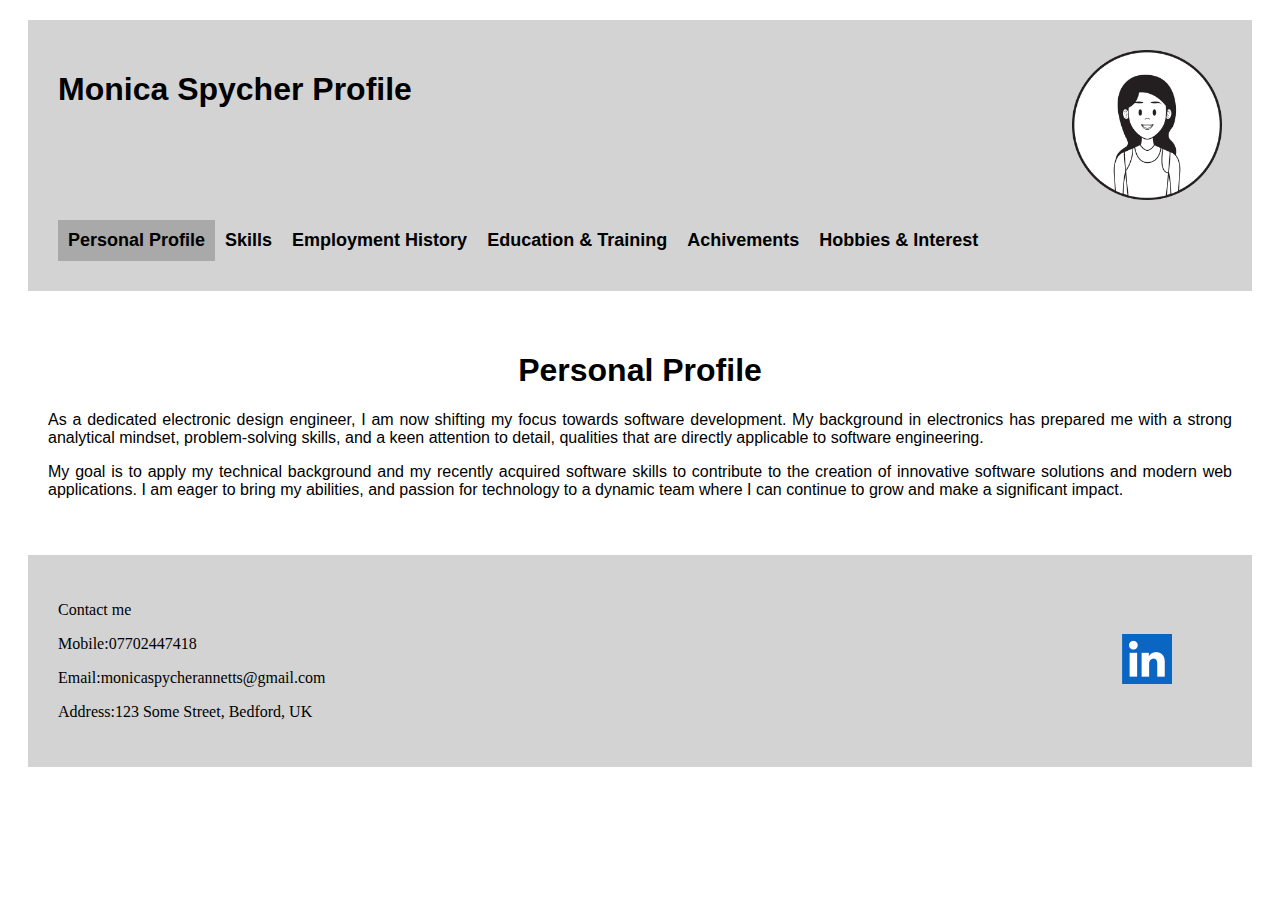
<file: index.html>
<!DOCTYPE html>
<html>
	<head>
		<title>Monica Spycher - Personal Profile</title>
		<link rel="icon" href="images/favicon.ico">
		<meta charset="utf-8">
 		<link rel="stylesheet"  href="css/main.css"> 
 		<meta name="description" content="Monica Spyher's Resume">
		<meta name="keywords" content="Monica Spycher, Profile, Work Expirience,CV">
		<meta name="author" content="Monica Spycher-Annetts">
	</head>
	<body>
		<!-- Top Section -->
		<div class="header"> 
		  <!-- container to wrap for flex property -->
			<div class="container">
				<h1 >Monica Spycher Profile </h1>
				<img id="profile" src="images/picture.png" width="150" alt="profile picture" />
			</div>
			<div class="menu">
				<ol>
					<li class="nav" id="active"><a class="hover" href="index.html" style="text-decoration:none;">Personal Profile</a></li>
					<li class="nav"><a class="hover" href="Public/skills.html"style="text-decoration:none;">Skills</a></li>
					<li class="nav"><a class="hover" href="Public/employmenthistory.html"style="text-decoration:none;">Employment History</a></li>
					<li class="nav"><a class="hover" href="Public/educationandtraining.html"style="text-decoration:none;">Education & Training</a></li>
					<li class="nav"><a class="hover" href="Public/achivements.html"style="text-decoration:none;">Achivements</a></li>
				    <li class="nav"><a class="hover" href="Public/hobbies.html"style="text-decoration:none;">Hobbies & Interest</a></li>
				</ol>
			</div>			
		</div>

		<!-- Main body -->
		<div class="main">
			<!-- Personal profile-->
			<div>
				<h1 class="titlemain">Personal Profile</h1>
				<p>As a dedicated electronic design engineer, I am now shifting my focus towards software development. My background in electronics has prepared me with a strong analytical mindset, problem-solving skills, and a keen attention to detail, qualities that are directly applicable to software engineering. </p>
				<p>My goal is to apply my technical background and my recently acquired software skills to contribute to the creation of innovative software solutions and modern web applications. I am eager to bring my abilities, and passion for technology to a dynamic team where I can continue to grow and make a significant impact.</p>
			</div>	
		</div>	


		<!-- Footer section -->
		<div class="footer">
			<!-- container to wrap for flex property -->
			<div class="container">

				<div class="contact">
					<p>Contact me</p>
					<p>Mobile:07702447418</p>
					<p>Email:monicaspycherannetts@gmail.com</p>
					<p>Address:123 Some Street, Bedford, UK</p>
				</div>
				<a style=" align-self: center; width: 100px;" href="https://www.linkedin.com/in/monica-spycher/"><img alt="Linkedin logo"style=" width: 50%;"src="images/linkedin.png"></a>
			</div>	
		</div>	
	</body>
</html>
</file>
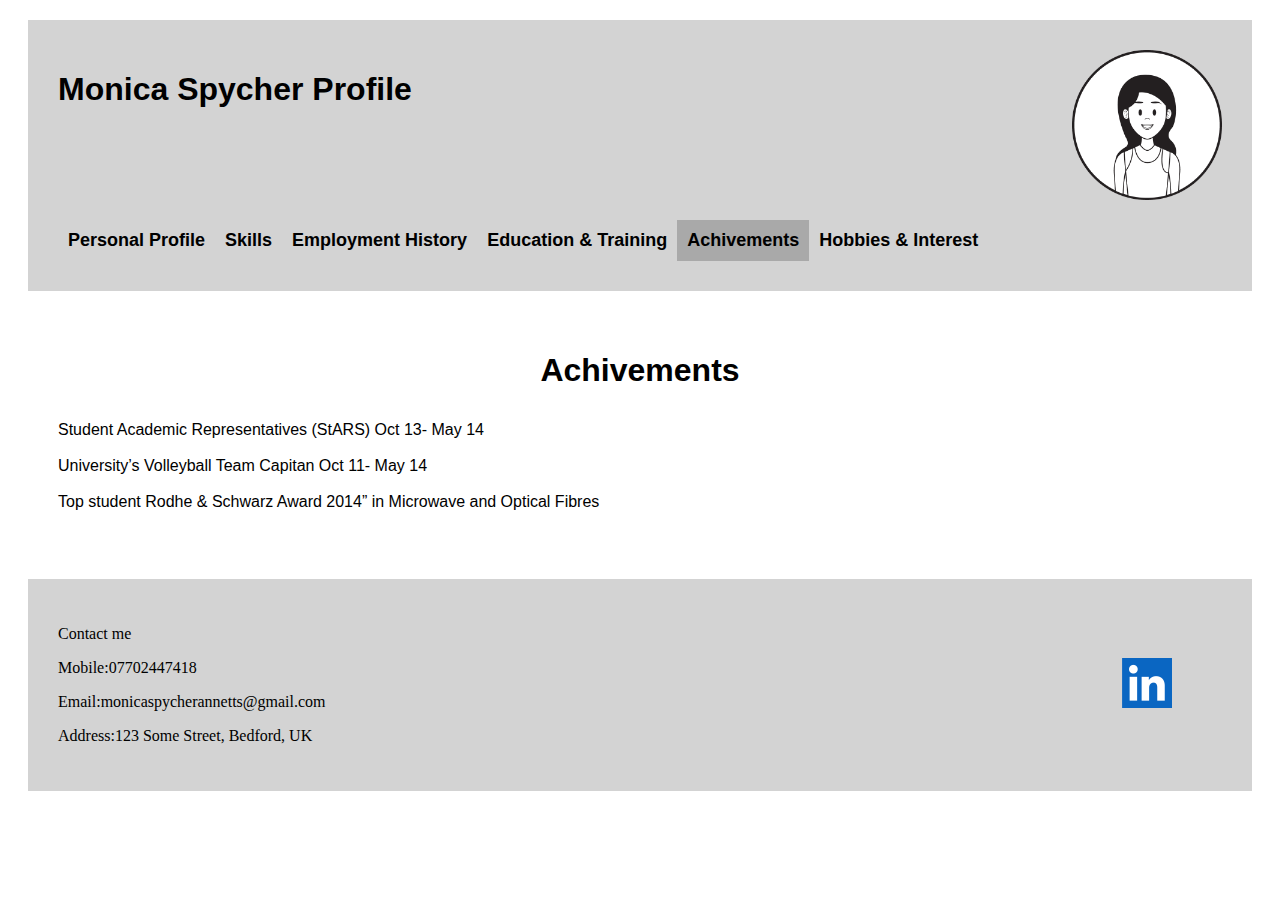
<file: Public/achivements.html>
<!DOCTYPE html>
<html>
	<head>
		<title>Monica Spycher - Personal Profile</title>
		<link rel="icon" href="../images/favicon.ico">
		<meta charset="utf-8">
 		<link rel="stylesheet"  href="../css/main.css"> 
 		<meta name="description" content="Monica Spyher's Resume">
		<meta name="keywords" content="Monica Spycher, Profile, Work Expirience,CV">
		<meta name="author" content="Monica Spycher-Annetts">
	</head>
	
	<body>
		<!-- Top Section -->
		<div class="header"> 
			<!-- container to wrap for flex property -->
			<div class="container">
				<h1 >Monica Spycher Profile </h1>
				<img id="profile" src="../images/picture.png" width="150" alt="profile picture" />
			</div>
			<div class="menu">
				<ol>
					<li class="nav"><a class="hover" href="../index.html" style="text-decoration:none;">Personal Profile</a></li>
					<li class="nav"><a class="hover" href="skills.html"style="text-decoration:none;">Skills</a></li>
					<li class="nav"><a class="hover" href="employmenthistory.html"style="text-decoration:none;">Employment History</a></li>
					<li class="nav"><a class="hover" href="educationandtraining.html"style="text-decoration:none;">Education & Training</a></li>
					<li class="nav" id="active"><a class="hover" href="achivements.html"style="text-decoration:none;">Achivements</a></li>	
				    <li class="nav"><a class="hover" href="hobbies.html"style="text-decoration:none;">Hobbies & Interest</a></li>
				</ol>
			</div>			
		</div>

		<!-- Main body -->
		<div class="main">
			<!-- Achivements-->
			<div>
				<h1 class="titlemain">Achivements</h1>
				<ol>
					<li>Student Academic Representatives (StARS) Oct 13- May 14</li><br>
					<li>University’s Volleyball Team Capitan Oct 11- May 14</li><br>
					<li>Top student Rodhe & Schwarz Award 2014” in Microwave and Optical Fibres</li><br>
				</ol>
			</div>
		</div>	

		<!-- Footer section -->
		<div class="footer">
			<!-- container to wrap for flex property -->
			<div class="container">
			<div class="contact">
				<p>Contact me</p>
				<p>Mobile:07702447418</p>
				<p>Email:monicaspycherannetts@gmail.com</p>
				<p>Address:123 Some Street, Bedford, UK</p>
			</div>
				<a style=" align-self: center; width: 100px;" href="https://www.linkedin.com/in/monica-spycher/"><img alt="Linkedin logo"style=" width: 50%;"src="../images/linkedin.png"></a>
			</div>
		</div>	
	</body>
</html>
</file>
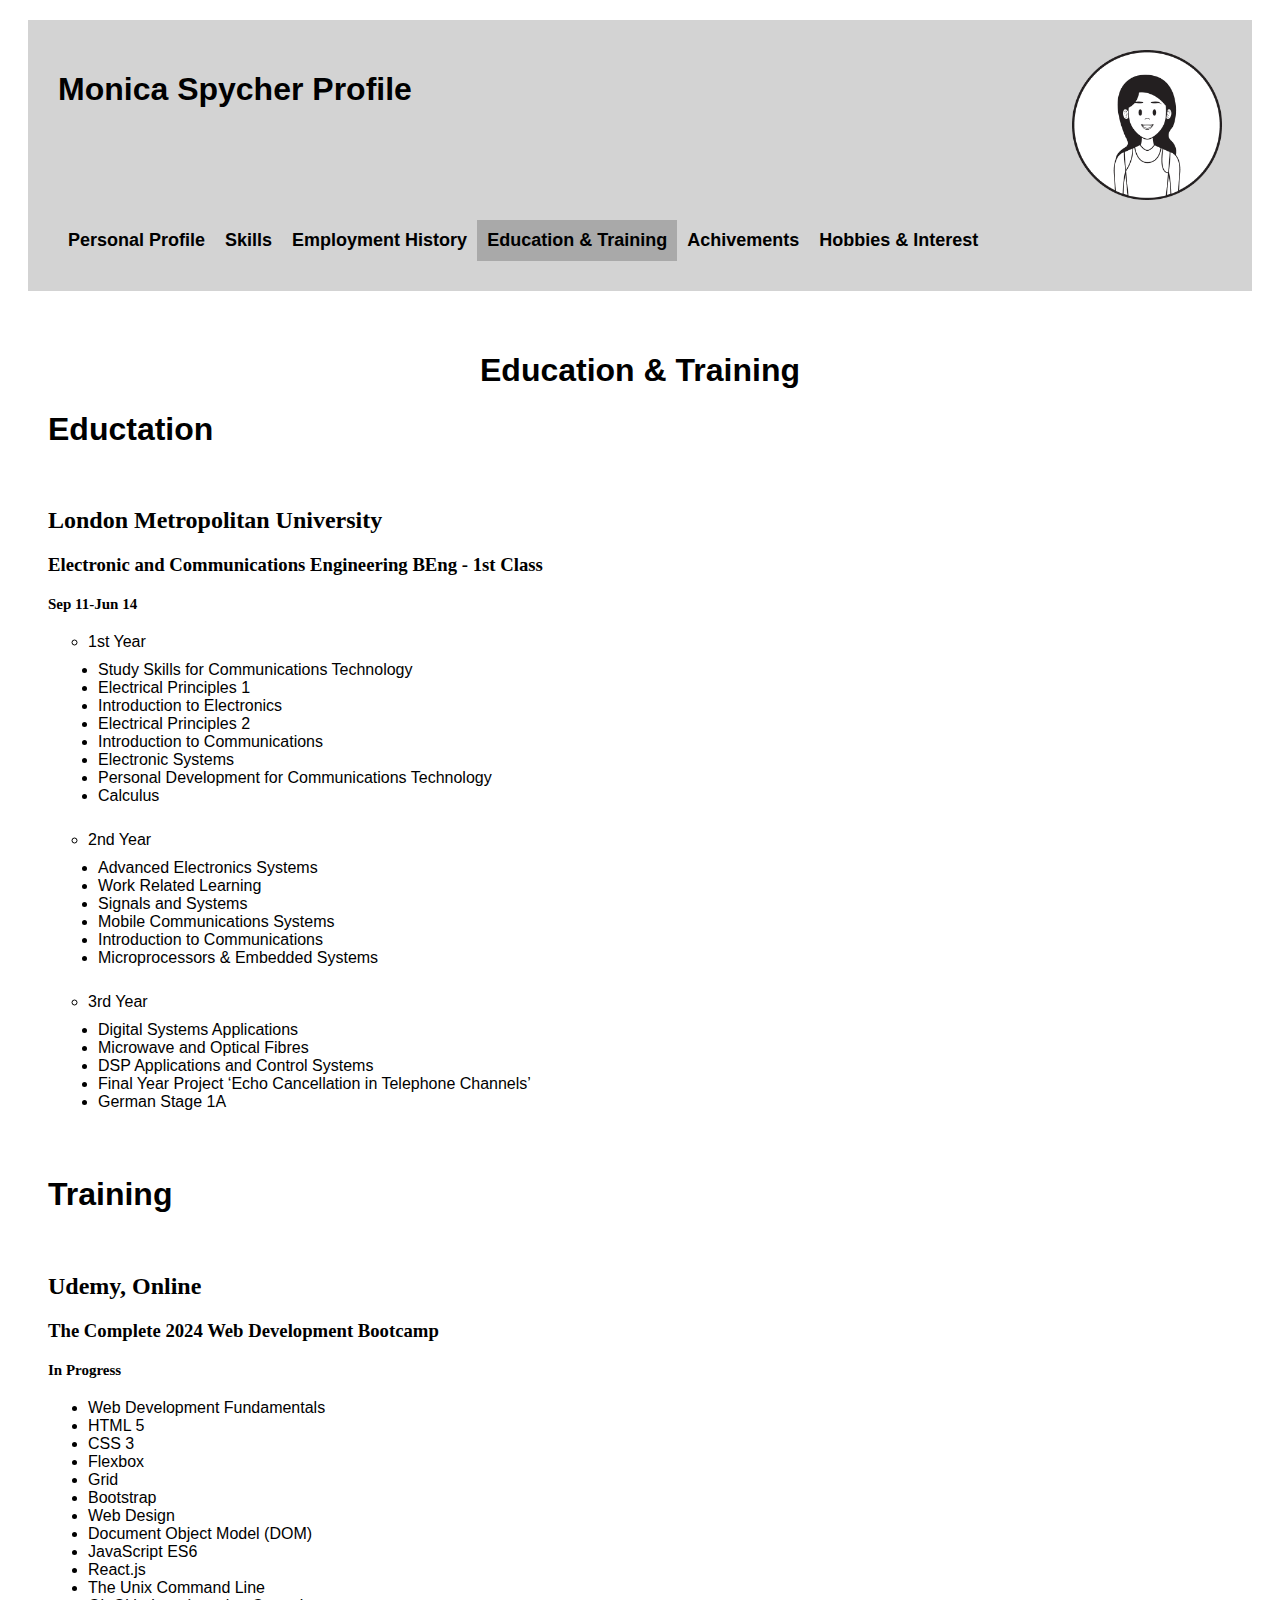
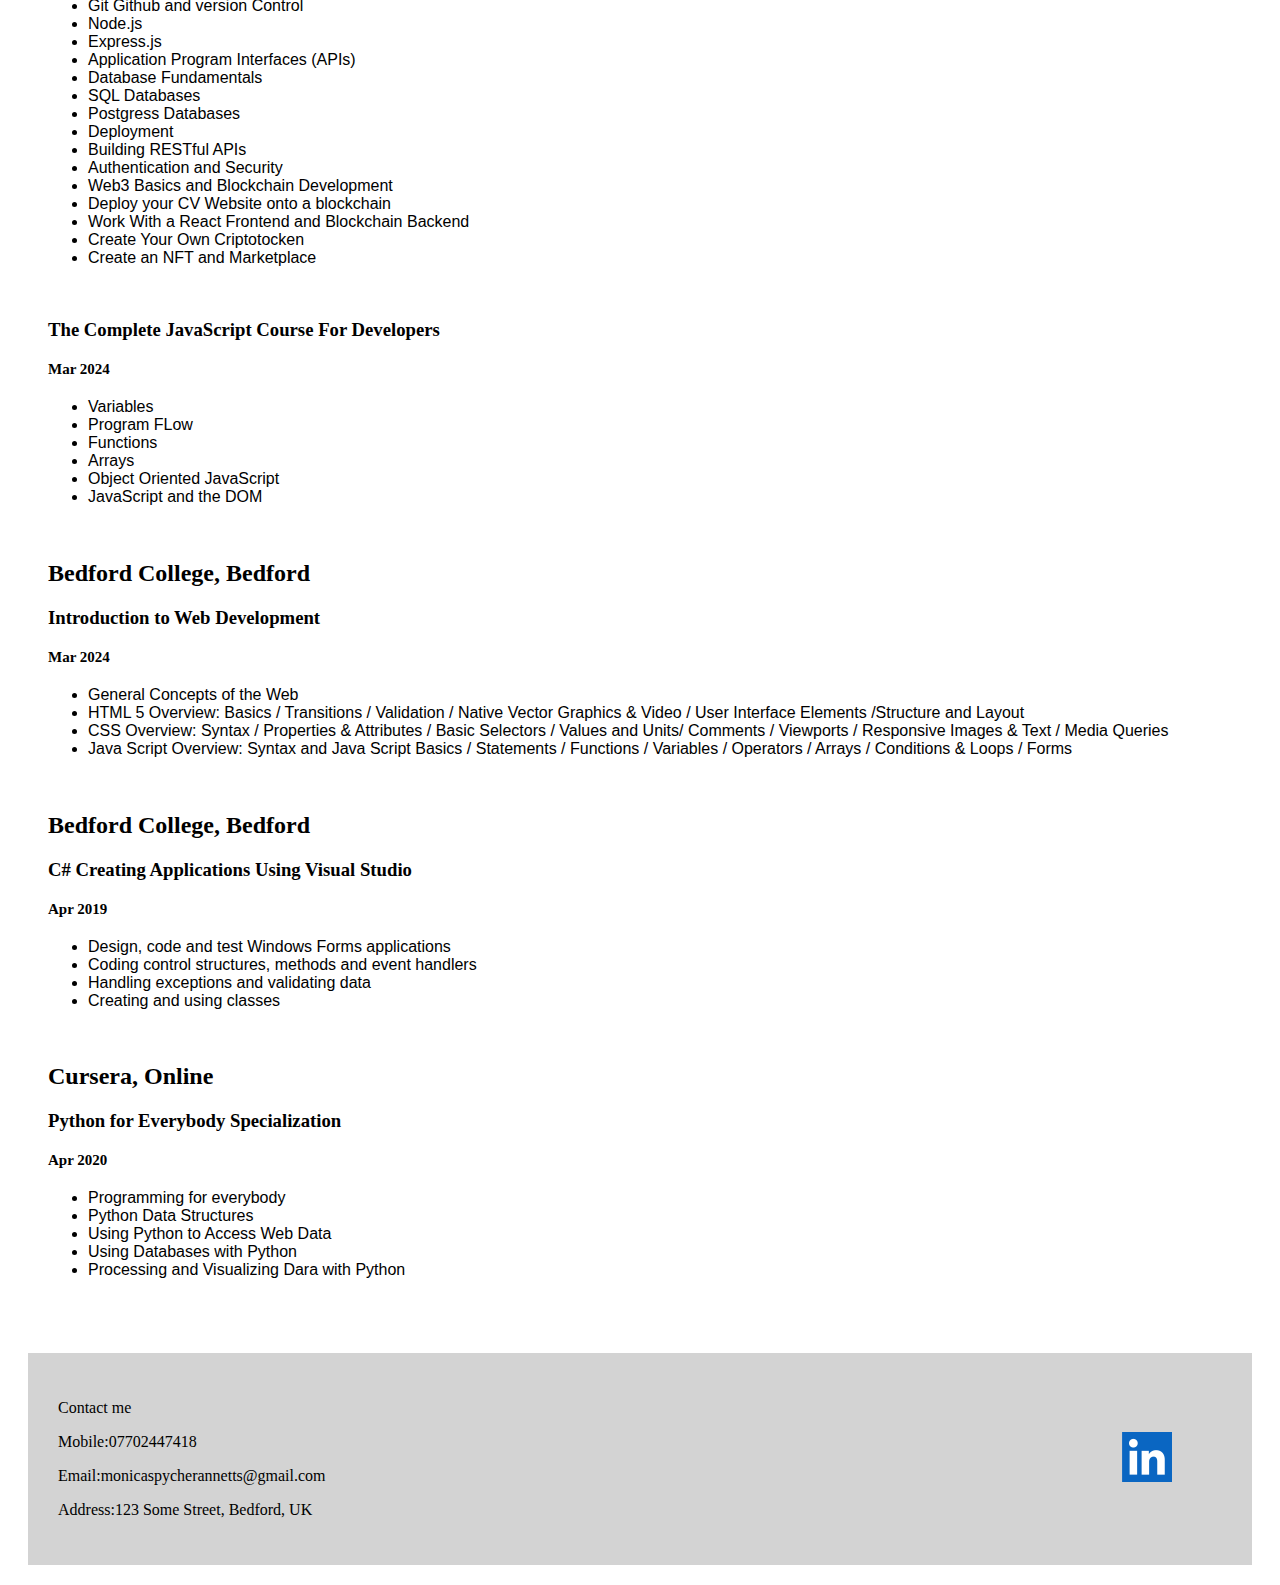
<file: Public/educationandtraining.html>
<!DOCTYPE html>
<html>
	<head>
		<title>Monica Spycher - Personal Profile</title>
		<link rel="icon" href="images/favicon.ico">
		<meta charset="utf-8">
 		<link rel="stylesheet"  href="../css/main.css"> 
 		<meta name="description" content="Monica Spyher's Resume">
		<meta name="keywords" content="Monica Spycher, Profile, Work Expirience,CV">
		<meta name="author" content="Monica Spycher-Annetts">
	</head>
	
	<body>
		<!-- Top Section -->
		<div class="header"> 
			<!-- container to wrap for flex property -->
			<div class="container">
				<h1 >Monica Spycher Profile </h1>
				<img id="profile" src="../images/picture.png" width="150" alt="profile picture" />
			</div>
			<div class="menu">
				<ol>
					<li class="nav"><a class="hover" href="../index.html" style="text-decoration:none;">Personal Profile</a></li>
					<li class="nav"><a class="hover" href="skills.html"style="text-decoration:none;">Skills</a></li>
					<li class="nav"><a class="hover" href="employmenthistory.html"style="text-decoration:none;">Employment History</a></li>
					<li class="nav" id="active"><a class="hover" href="educationandtraining.html"style="text-decoration:none;">Education & Training</a></li>
					<li class="nav"><a class="hover" href="achivements.html"style="text-decoration:none;">Achivements</a></li>
				    <li class="nav"><a class="hover" href="hobbies.html"style="text-decoration:none;">Hobbies & Interest</a></li>
				</ol>
			</div>			
		</div>

		<!-- Main body -->
		<div class="main">
			<!-- Education & Training-->
			<div>
				<h1 class="titlemain">Education & Training</h1>
				<!-- University -->
				<h1>Eductation</h1>
				<br>
				<div>
					<h2>London Metropolitan University</h2>
					<h3>Electronic and Communications Engineering BEng - 1st Class</h3>
					<h4>Sep 11-Jun 14</h4>
					<ul>
						<li style="list-style:circle;">1st Year</li>
						<ol style="list-style:disc;">
							<li>Study Skills for Communications Technology</li>
							<li>Electrical Principles 1	</li>
							<li>Introduction to Electronics</li>
							<li>Electrical Principles 2	</li>
							<li>Introduction to Communications</li>
							<li>Electronic Systems</li>
							<li>Personal Development for Communications Technology</li>
							<li>Calculus </li>
						</ol>
					</ul>
					<ul>
						<li style="list-style:circle;">2nd Year</li>
						<ol style="list-style:disc;">
							<li>Advanced Electronics Systems</li>
							<li>Work Related Learning</li>
							<li>Signals and Systems	</li>
							<li>Mobile Communications Systems</li>
							<li>Introduction to Communications</li>
							<li>Microprocessors & Embedded Systems</li>
						</ol>
					</ul>
					<ul>
						<li style="list-style:circle;">3rd Year</li>
						<ol style="list-style:disc;">
							<li>Digital Systems Applications</li>
							<li>Microwave and Optical Fibres</li>
							<li>DSP Applications and Control Systems</li>
							<li>Final Year Project	‘Echo Cancellation in Telephone Channels’</li>
							<li>German Stage 1A	</li>
						</ol>
					</ul>
					<br>
				</div>
			</div>
				<!-- Courses  -->
				<h1>Training</h1>
				<br>
				<div>
					<h2>Udemy, Online</h2>
					<h3>The Complete 2024 Web Development Bootcamp </h3>
					<h4>In Progress</h4>
					<ul>
						<li>Web Development Fundamentals</li>
						<li>HTML 5</li>
						<li>CSS 3</li>
						<li>Flexbox</li>
						<li>Grid</li>
						<li>Bootstrap</li>
						<li>Web Design</li>
						<li>Document Object Model (DOM)</li>
						<li>JavaScript ES6</li>
						<li>React.js</li>
						<li>The Unix Command Line</li>
						<li>Git Github and version Control</li>
						<li>Node.js</li>
						<li>Express.js</li>
						<li>Application Program Interfaces (APIs)</li>
						<li>Database Fundamentals</li>
						<li>SQL Databases</li>
						<li>Postgress Databases</li>
						<li>Deployment</li>
						<li>Building RESTful APIs</li>
						<li>Authentication and Security</li>
						<li>Web3 Basics and Blockchain Development</li>
						<li>Deploy your CV Website onto a blockchain</li>
						<li>Work With a React Frontend and Blockchain Backend </li>
						<li>Create Your Own Criptotocken</li>
						<li>Create an NFT and Marketplace</li>
					</ul>
					<br>

					<h3>The Complete JavaScript Course For Developers </h3>
					<h4>Mar 2024</h4>
					<ul>
						<li>Variables</li>
						<li>Program FLow</li>
						<li>Functions</li>
						<li>Arrays</li>
						<li>Object Oriented JavaScript</li>
						<li>JavaScript and the DOM</li>
					</ul>
					<br>

					<h2>Bedford College, Bedford</h2>
					<h3>Introduction to Web Development</h3>
					<h4>Mar 2024</h4>
					<ul>
						<li>General Concepts of the Web</li>
						<li>HTML 5 Overview: Basics / Transitions / Validation / Native Vector Graphics & Video / User Interface Elements /Structure and Layout</li>
						<li>CSS Overview: Syntax / Properties & Attributes / Basic Selectors / Values and Units/ Comments / Viewports / Responsive Images & Text / Media Queries</li>
						<li>Java Script Overview: Syntax and Java Script Basics / Statements / Functions / Variables / Operators / Arrays / Conditions & Loops / Forms</li>
					</ul>
					<br>

					<h2>Bedford College, Bedford</h2>
					<h3>C# Creating Applications Using Visual Studio</h3>
					<h4>Apr 2019</h4>
					<ul>
						<li>Design, code and test Windows Forms applications</li>
						<li>Coding control structures, methods and event handlers</li>
						<li>Handling exceptions and validating data</li>
						<li>Creating and using classes</li>
					</ul>
					<br>

					<h2>Cursera, Online</h2>
					<h3>Python for Everybody Specialization </h3>
					<h4>Apr 2020</h4>
					<ul>
						<li>Programming for everybody</li>
						<li>Python Data Structures</li>
						<li>Using Python to Access Web Data</li>
						<li>Using Databases with Python	</li>
						<li>Processing and Visualizing Dara with Python	</li>
					</ul>
					<br>	
				</div>
		</div>	


		<!-- Footer section -->
		<div class="footer">
			<!-- container to wrap for flex property -->
			<div class="container">
			<div class="contact">
				<p>Contact me</p>
				<p>Mobile:07702447418</p>
				<p>Email:monicaspycherannetts@gmail.com</p>
				<p>Address:123 Some Street, Bedford, UK</p>
			</div>
				<a style=" align-self: center; width: 100px;" href="https://www.linkedin.com/in/monica-spycher/"><img alt="Linkedin logo"style=" width: 50%;"src="../images/linkedin.png"></a>
			</div>
		</div>	
	</body>
</html>
</file>
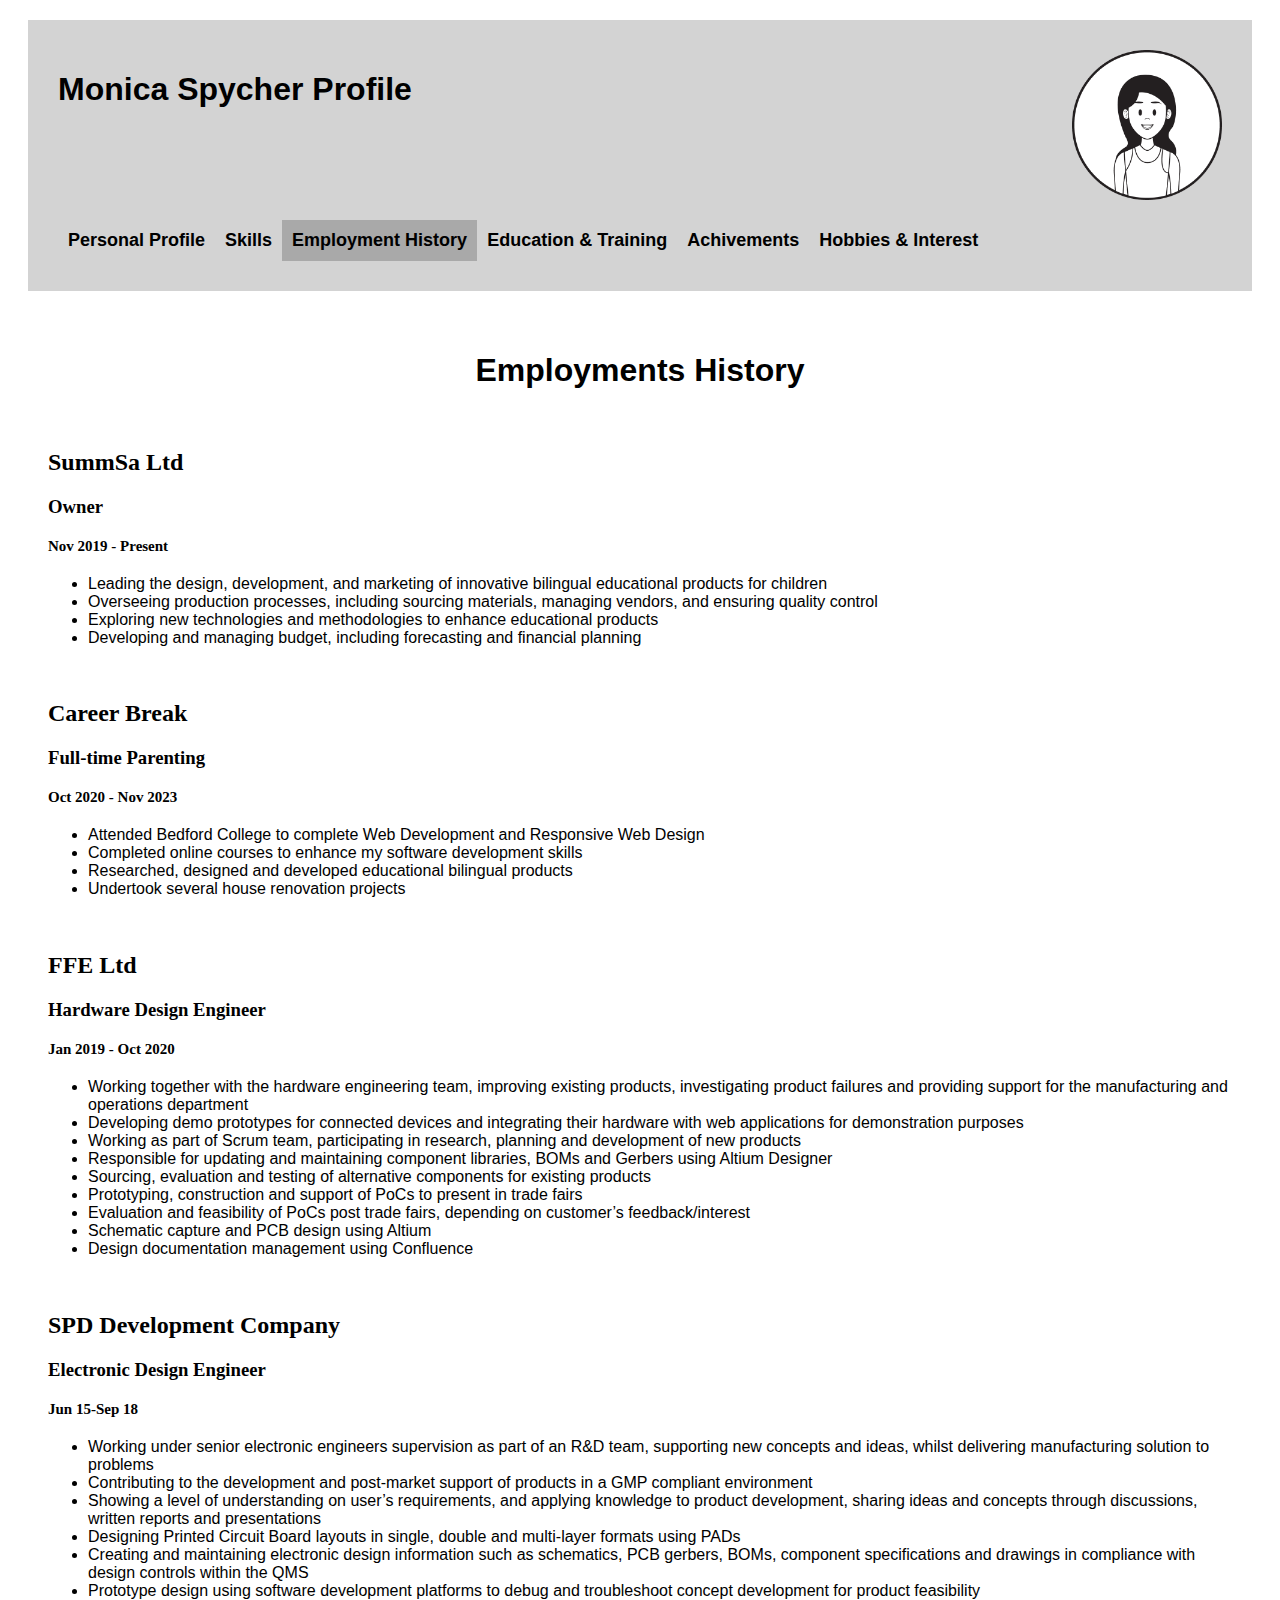
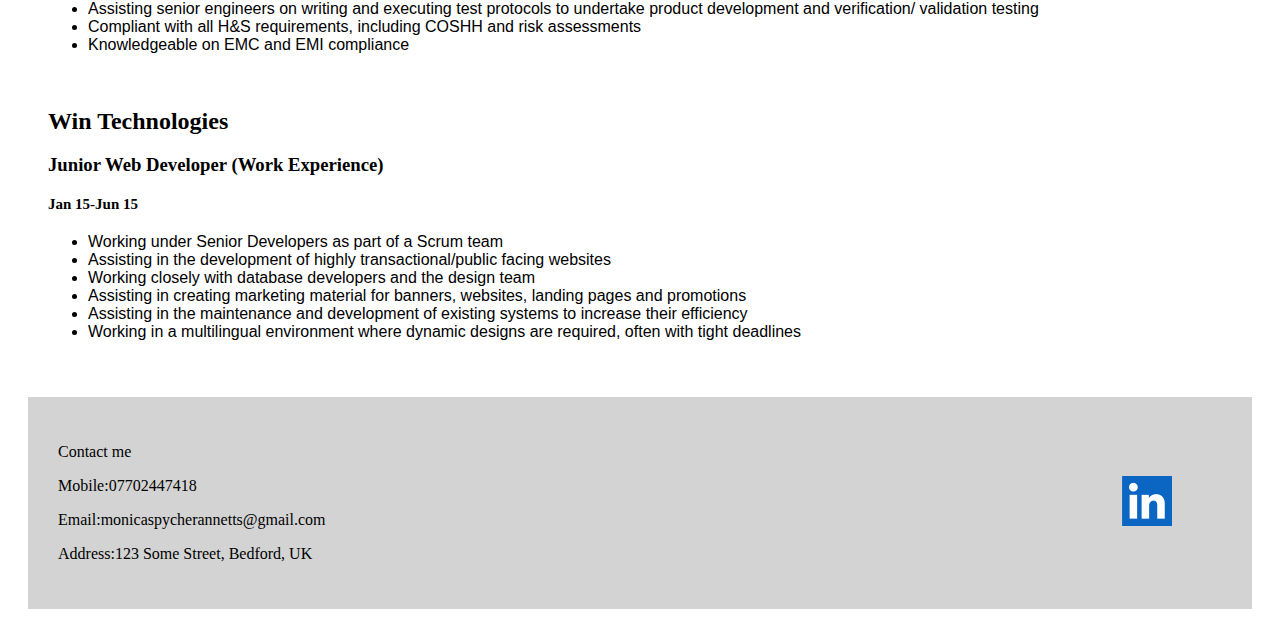
<file: Public/employmenthistory.html>
<!DOCTYPE html>
<html>
	<head>
		<title>Monica Spycher - Personal Profile</title>
		<link rel="icon" href="images/favicon.ico">
		<meta charset="utf-8">
 		<link rel="stylesheet"  href="../css/main.css"> 
 		<meta name="description" content="Monica Spyher's Resume">
		<meta name="keywords" content="Monica Spycher, Profile, Work Expirience,CV">
		<meta name="author" content="Monica Spycher-Annetts">
	</head>
	
	<body>
		<!-- Top Section -->
		<div class="header"> 
			<!-- container to wrap for flex property -->
			<div class="container">
				<h1 >Monica Spycher Profile </h1>
				<img id="profile" src="../images/picture.png" width="150" alt="profile picture" />
			</div>
			<div class="menu">
				<ol>
					<li class="nav"><a class="hover" href="../index.html" style="text-decoration:none;">Personal Profile</a></li>
					<li class="nav"><a class="hover" href="skills.html"style="text-decoration:none;">Skills</a></li>
					<li class="nav" id="active"><a class="hover" href="employmenthistory.html"style="text-decoration:none;">Employment History</a></li>
					<li class="nav"><a class="hover" href="educationandtraining.html"style="text-decoration:none;">Education & Training</a></li>
					<li class="nav"><a class="hover" href="achivements.html"style="text-decoration:none;">Achivements</a></li>
				    <li class="nav"><a class="hover" href="hobbies.html"style="text-decoration:none;">Hobbies & Interest</a></li>
				</ol>
			</div>			
		</div>

		<!-- Main body -->
		<div class="main">
			<!-- Employment history-->
			<div>
				<h1 class="titlemain">Employments History</h1>
				<!-- Employment 1 -->
				<div>
					<br>
					<h2>SummSa Ltd</h2>
					<h3>Owner</h3>
					<h4>Nov 2019 - Present</h4>
					<ul>
						<li>Leading the design, development, and marketing of innovative bilingual educational products for children</li>
						<li>Overseeing production processes, including sourcing materials, managing vendors, and ensuring quality control</li>
						<li>Exploring new technologies and methodologies to enhance educational products</li>
						<li>Developing and managing budget, including forecasting and financial planning</li>
					</ul>	
				</div>
				<!-- Employment 2 -->
				<div>
					<br>
					<h2>Career Break</h2>
					<h3>Full-time Parenting</h3>
					<h4>Oct 2020 - Nov 2023</h4>
					<ul>
						<li>Attended Bedford College to complete Web Development and Responsive Web Design</li>
						<li>Completed online courses to enhance my software development skills</li>
						<li>Researched, designed and developed educational bilingual products</li>
						<li>Undertook several house renovation projects</li>
					</ul>
				</div>
				<!-- Employment 3-->
				<div>
					<br>
					<h2>FFE Ltd</h2>
					<h3>Hardware Design Engineer</h3>
					<h4>Jan 2019 - Oct 2020</h4>
					<ul>
						<li>Working together with the hardware engineering team, improving existing products, investigating product failures and providing support for the manufacturing and operations department</li>
						<li>Developing demo prototypes for connected devices and integrating their hardware with web applications for demonstration purposes </li>
						<li>Working as part of Scrum team, participating in research, planning and development of new products </li>
						<li>Responsible for updating and maintaining component libraries, BOMs and Gerbers using Altium Designer</li>
						<li>Sourcing, evaluation and testing of alternative components for existing products </li>
						<li>Prototyping, construction and support of PoCs to present in trade fairs</li>
						<li>Evaluation and feasibility of PoCs post trade fairs, depending on customer’s feedback/interest</li>
						<li>Schematic capture and PCB design using Altium</li>
						<li>Design documentation management using Confluence  </li>
					</ul>
				</div>
				<!-- Employment 4-->
				<div>
					<br>
					<h2>SPD Development Company </h2>
					<h3>Electronic Design Engineer</h3>
					<h4>Jun 15-Sep 18</h4>
					<ul>
						<li>Working under senior electronic engineers supervision as part of an R&D team, supporting new concepts and ideas, whilst delivering manufacturing solution to problems</li>
						<li>Contributing to the development and post-market support of products in a GMP compliant environment</li>
						<li>Showing a level of understanding on user’s requirements, and applying knowledge to product development, sharing ideas and concepts through discussions, written reports and presentations</li>
						<li>Designing Printed Circuit Board layouts in single, double and multi-layer formats using PADs</li>
						<li>Creating and maintaining electronic design information such as schematics, PCB gerbers, BOMs, component specifications and drawings in compliance with design controls within the QMS</li>
						<li>Prototype design using  software development platforms to debug and troubleshoot  concept development for product  feasibility </li>
						<li>Assisting  senior engineers on writing  and executing  test protocols to undertake product development and verification/ validation testing</li>
						<li>Compliant with all H&S requirements, including COSHH and risk assessments </li>
						<li>Knowledgeable on EMC and  EMI compliance </li>
					</ul>
				</div>
				<!-- Employment 5 -->
				<div>
					<br>
					<h2>Win Technologies</h2>
					<h3>Junior Web Developer (Work Experience)</h3>
					<h4>Jan 15-Jun 15</h4>
					<ul>
						<li>Working under Senior Developers as part of a Scrum team</li>
						<li>Assisting in the development of highly transactional/public facing websites</li>
						<li>Working closely with database developers and the design team</li>
						<li>Assisting in creating marketing material for banners, websites, landing pages and promotions</li>
						<li>Assisting in the maintenance and development of existing systems to increase their efficiency</li>
						<li>Working in a multilingual environment where dynamic designs are required, often with tight deadlines</li>
					</ul>
				</div>
			</div>
		</div>	


		<!-- Footer section -->
		<div class="footer">
			<!-- container to wrap for flex property -->
			<div class="container">
			<div class="contact">
				<p>Contact me</p>
				<p>Mobile:07702447418</p>
				<p>Email:monicaspycherannetts@gmail.com</p>
				<p>Address:123 Some Street, Bedford, UK</p>
			</div>
				<a style=" align-self: center; width: 100px;" href="https://www.linkedin.com/in/monica-spycher/"><img alt="Linkedin logo"style=" width: 50%;"src="../images/linkedin.png"></a>
			</div>
		</div>	
	</body>
</html>
</file>
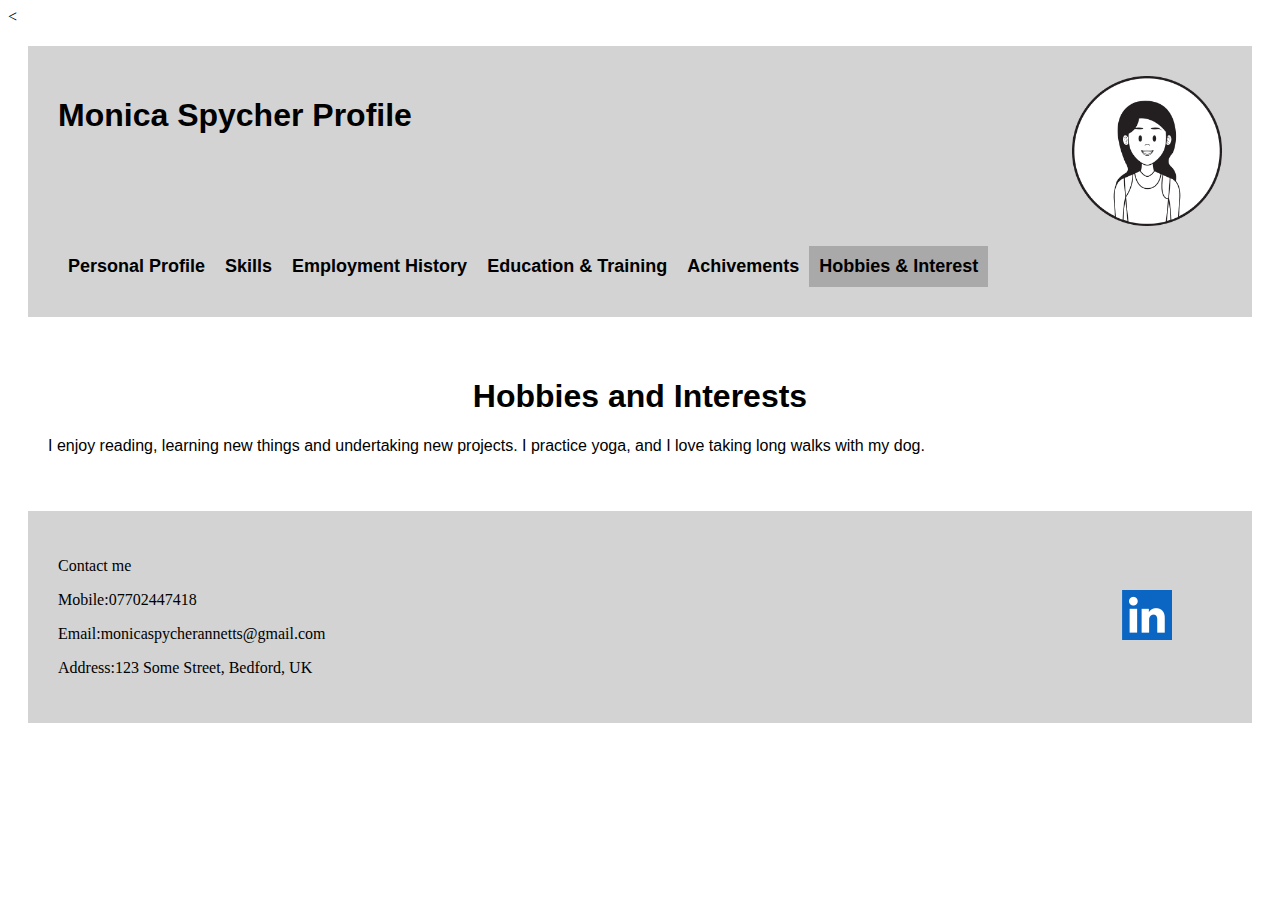
<file: Public/hobbies.html>
<!DOCTYPE html>
<html>
	<<head>
		<title>Monica Spycher - Personal Profile</title>
		<link rel="icon" href="../images/favicon.ico">
		<meta charset="utf-8">
 		<link rel="stylesheet"  href="../css/main.css"> 
 		<meta name="description" content="Monica Spyher's Resume">
		<meta name="keywords" content="Monica Spycher, Profile, Work Expirience,CV">
		<meta name="author" content="Monica Spycher-Annetts">
	</head>

	<body>
		<!-- Top Section -->
		<div class="header"> 
			<!-- container to wrap for flex property -->
			<div class="container">
				<h1 >Monica Spycher Profile </h1>
				<img id="profile" src="../images/picture.png" width="150" alt="profile picture" />
			</div>
			<div class="menu">
				<ol>
					<li class="nav"><a class="hover" href="../index.html" style="text-decoration:none;">Personal Profile</a></li>
					<li class="nav"><a class="hover" href="skills.html"style="text-decoration:none;">Skills</a></li>
					<li class="nav"><a class="hover" href="employmenthistory.html"style="text-decoration:none;">Employment History</a></li>
					<li class="nav"><a class="hover" href="educationandtraining.html"style="text-decoration:none;">Education & Training</a></li>
					<li class="nav"><a class="hover" href="achivements.html"style="text-decoration:none;">Achivements</a></li>
				    <li class="nav" id="active"><a class="hover" href="hobbies.html"style="text-decoration:none;">Hobbies & Interest</a></li>
				</ol>
			</div>			
		</div>
		<!-- Main body -->
		<div class="main">
			<!-- Hobbies and Interests-->
			<div>
				<h1 class="titlemain">Hobbies and Interests</h1>
				<p style="text-align: cente;">I enjoy reading, learning new things and undertaking new projects. I practice yoga, and I love taking long walks with my dog. </p>
			</div>			
		</div>	
		<!-- Footer section -->
		<div class="footer">
			<!-- container to wrap for flex property -->
			<div class="container">
			<div class="contact">
				<p>Contact me</p>
				<p>Mobile:07702447418</p>
				<p>Email:monicaspycherannetts@gmail.com</p>
				<p>Address:123 Some Street, Bedford, UK</p>
			</div>
				<a style=" align-self: center; width: 100px;" href="https://www.linkedin.com/in/monica-spycher/"><img alt="Linkedin logo"style=" width: 50%;"src="../images/linkedin.png"></a>
			</div>
		</div>	
	</body>
</html>
</file>
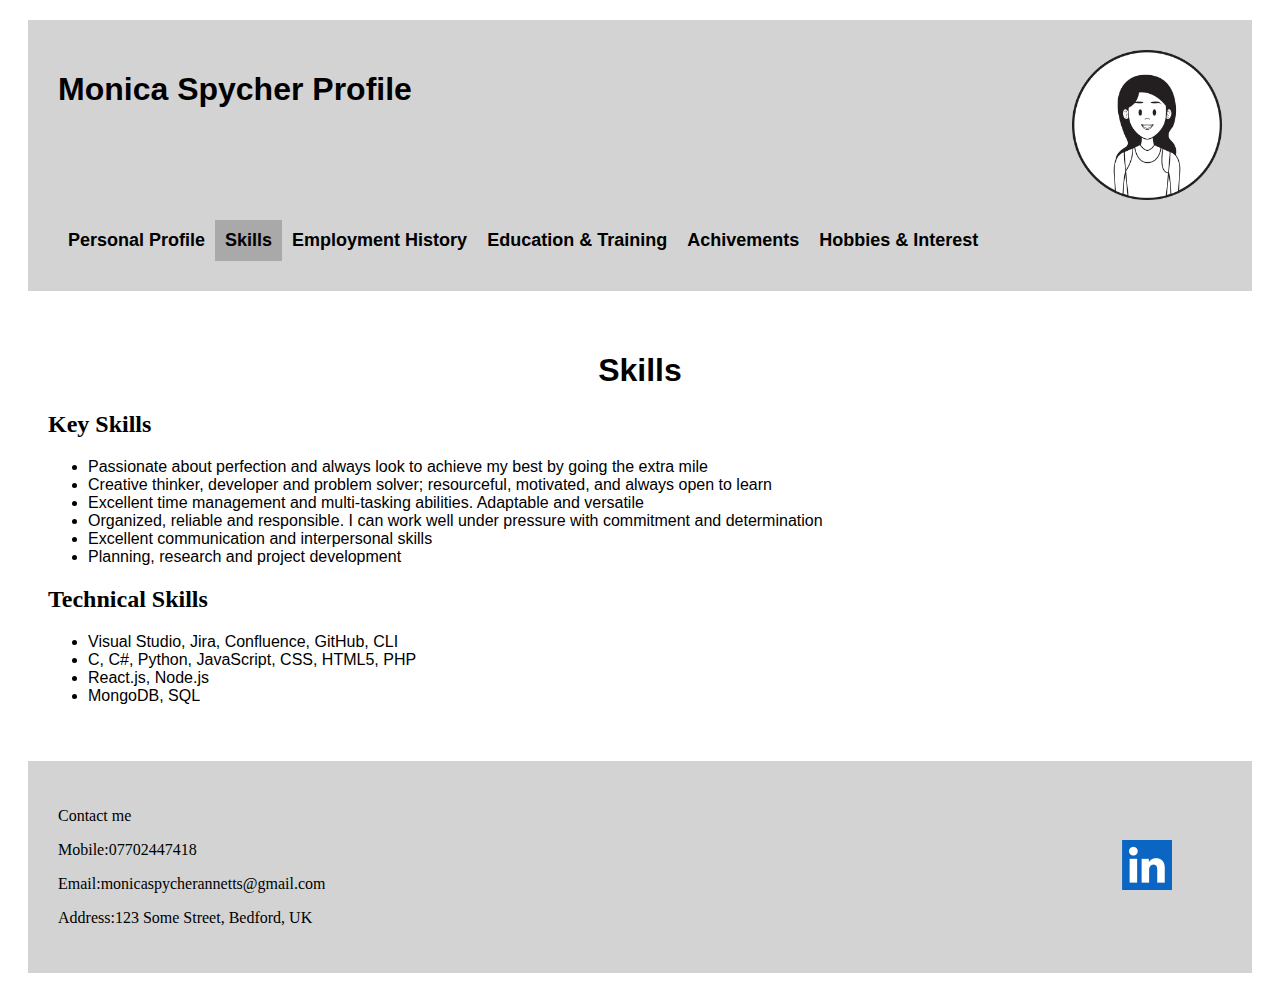
<file: Public/skills.html>
<!DOCTYPE html>
<html>
	<head>
		<title>Monica Spycher - Personal Profile</title>
		<link rel="icon" href="../images/favicon.ico">
		<meta charset="utf-8">
 		<link rel="stylesheet"  href="../css/main.css"> 
 		<meta name="description" content="Monica Spyher's Resume">
		<meta name="keywords" content="Monica Spycher, Profile, Work Expirience,CV">
		<meta name="author" content="Monica Spycher-Annetts">
	</head>

	<body>
		<!-- Top Section -->
		<div class="header"> 
			<!-- container to wrap for flex property -->
			<div class="container">
				<h1 >Monica Spycher Profile </h1>
				<img id="profile" src="../images/picture.png" width="150" alt="profile picture" />
			</div>
			<div class="menu">
				<ol>
					<li class="nav"><a class="hover" href="../index.html" style="text-decoration:none;">Personal Profile</a></li>
					<li class="nav" id="active"><a class="hover" href="skills.html"style="text-decoration:none;">Skills</a></li>
					<li class="nav"><a class="hover" href="employmenthistory.html"style="text-decoration:none;">Employment History</a></li>
					<li class="nav"><a class="hover" href="educationandtraining.html"style="text-decoration:none;">Education & Training</a></li>
					<li class="nav"><a class="hover" href="achivements.html"style="text-decoration:none;">Achivements</a></li>
				    <li class="nav"><a class="hover" href="hobbies.html"style="text-decoration:none;">Hobbies & Interest</a></li>
				</ol>
			</div>		
		</div>

		<!-- Main body -->
		<div class="main">
			<div class="skillscontainer">
			<!-- Key Skills-->
				<div>
					<h1 class="titlemain">Skills</h1>
					<h2 >Key Skills</h2>
					<ul style="list-style: outside;">
						<li class="skills">Passionate about perfection and always look to achieve my best by going the extra mile</li>
						<li class="skills">Creative thinker, developer and problem solver; resourceful, motivated, and always open to learn</li>
						<li class="skills">Excellent time management and multi-tasking abilities. Adaptable and versatile</li>
						<li class="skills">Organized, reliable and responsible. I can work well under pressure with commitment and determination</li>
						<li class="skills">Excellent communication and interpersonal skills</li>
						<li class="skills">Planning, research and project development</li>
					</ul>
				</div>
				<div>
					<h2>Technical Skills</h2>
					<ul style="list-style: outside;">
						<li class="skills">Visual Studio, Jira, Confluence, GitHub, CLI</li>
						<li class="skills">C, C#, Python, JavaScript, CSS, HTML5, PHP</li>
						<li class="skills">React.js, Node.js </li>
						<li class="skills">MongoDB, SQL</li>
					</ul>
				</div>
			</div>
		</div>

		<!-- Footer section -->
		<div class="footer">
			<!-- container to wrap for flex property -->
			<div class="container">
			<div class="contact">
				<p>Contact me</p>
				<p>Mobile:07702447418</p>
				<p>Email:monicaspycherannetts@gmail.com</p>
				<p>Address:123 Some Street, Bedford, UK</p>
			</div>
				<a style=" align-self: center; width: 100px;" href="https://www.linkedin.com/in/monica-spycher/"><img alt="Linkedin logo"style=" width: 50%;"src="../images/linkedin.png"></a>
			</div>	
		</div>
	</body>
</html>
</file>
<file: css/main.css>
.header{
	background-color: lightgrey;
/*	width:90%;*/
	border: 5px,black;
	padding: 20px;
	margin: 20px;
	font-style:;
	font-family: math;
/*	border: 1px solid orange;*/
	
	
}
.main{
	background-color: white;
/*	width: 90%;*/
	border: 5px, grey;
	padding: 20px;
	margin: 20px;
	font-family: sans-serif;
	justify-content: space-between;
}
.skills1{
	display: inline-block;
	padding:10px;
	border:1px solid;
	border-color: orange;
	width: 40%;
	min-width: 340px;
	max-width: 900px;
	min-height:400px;
}
.footer{
	background-color:lightgrey;
/*	width: 90%;*/
	border: 5px, grey;
	padding: 20px;
	margin: 20px;
	font-family:;
}

.contact{
	font-size: ;
	font-style: ;
	font-weight: ;
	justify-content: ;
}	
.media{
	display: flex;
	justify-content: space-between;

}

.container {
	display: flex;
	justify-content: space-between;
 	padding: 5px;
	border: 5px;
	margin: 5px;
}

.menu{
	display: flex;
	justify-content: space-between;
}

#header{
	float:right;
	margin: 0 0 50 15px;
}
.skills{
	
}
.skillscontainer{
	
}
h1.titlemain{
	style="margin: 20px; 
	padding: 20px; 
	text-align: center;"
}


ol{
  list-style-type: none;  /* type of list circle, square, upper-roman, lower-alpha*/
  margin: 0;
  padding: 10px;
  display:inline-block; /* It helps to align the menu along with text align in .dnav*/
}

li.nav {
	float:left ; 
	margin: auto;
	padding: 10px 0px 10px 0px}




a.hover {
  padding:10px; /*Change the space inbetween the words*/
  color: black; /*Change the color of the hyperlinks*/
  font-size: 18px;
  font-family: Arial, Helvetica, sans-serif;
  font-weight:bolder;

}

.hover:hover { /*use : in between a and hover */
  background-color:darkgray; /*Change the color of the link box on hover event*/
  color:white; /*Change the color of the text when hover the mouse*/
}
#active {
  background-color: darkgrey;/*Change the background color for the active link*/
  color: lightgrey;/*Change the color of the word in the active link*/ 
}

h1{
	font-size: ;
	font-weight: ;
	font-family: sans-serif;
	font-display: ;

}

h2{
	font-size: ;
	font-weight: ;
	font-display: ;
	font-family:math;

}
h3{
	font-size: ;
	font-weight: ;
	font-display: ;
	font-family:fantasy;
}
h4{
	font-size: 15px;
	font-weight: ;
	font-display: ;
	font-family:fantasy;
}
p{
	text-align: justify;

}
</file>
